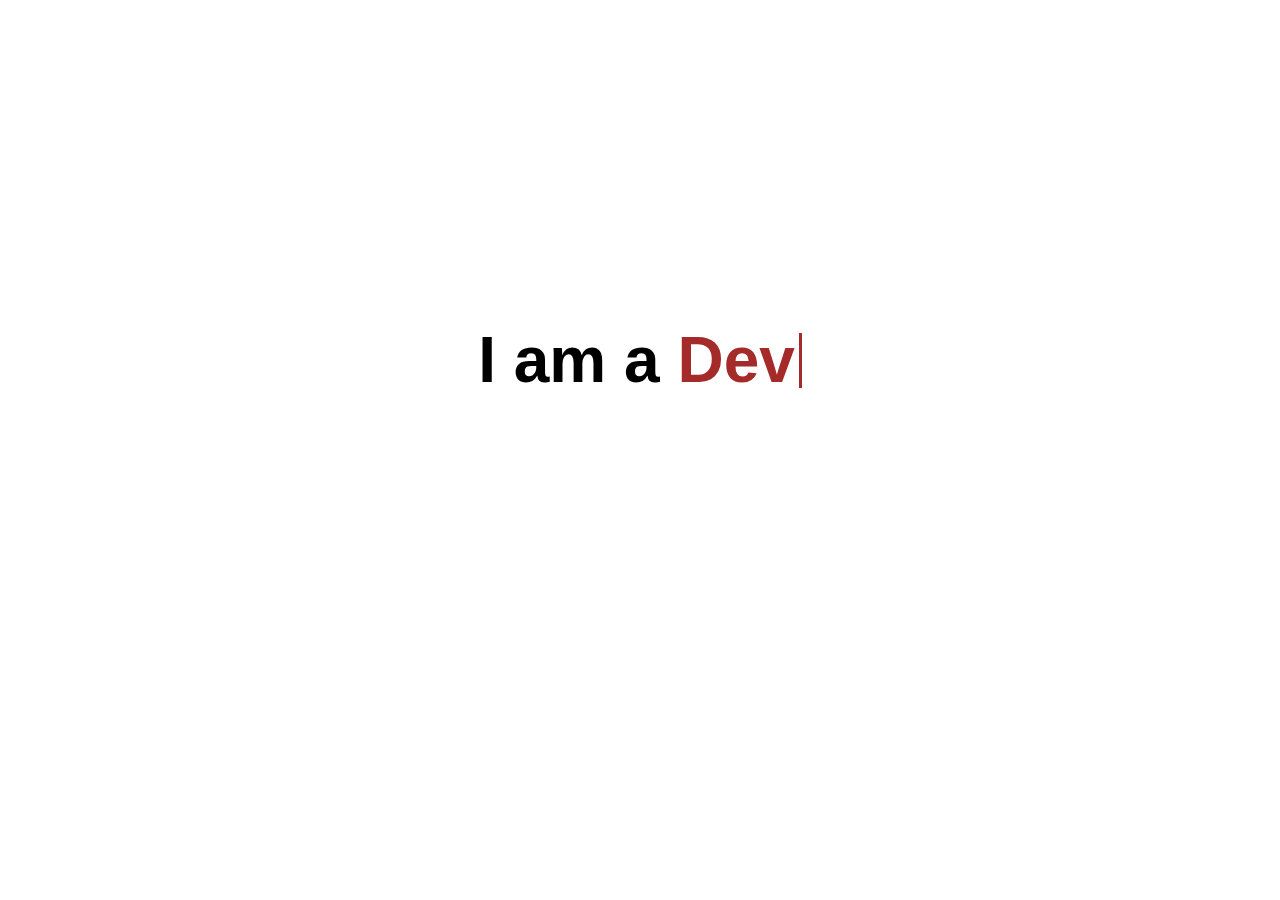
<file: AutoTyping/index.html>
<!DOCTYPE html>
<html lang="en">
<head>
    <meta charset="UTF-8">
    <meta name="viewport" content="width=device-width, initial-scale=1.0">
    <title>AutoTyping</title>
    <link rel="stylesheet" href="style.css">
    <script src="main.js" defer></script>
</head>
<body>
    <h1>I am a <span></span></h1>
    
</body>
</html>
</file>
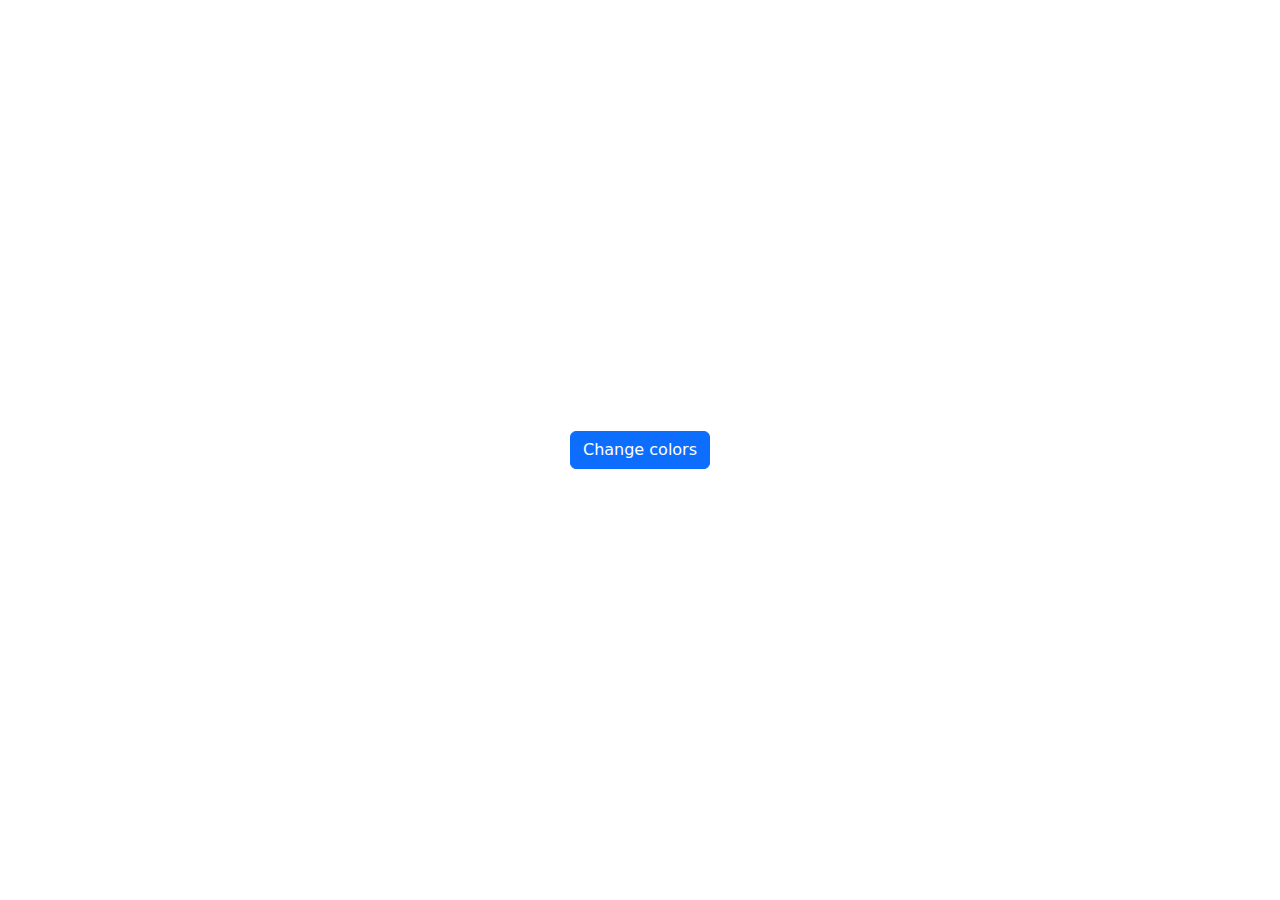
<file: BG Change/index.html>
<!DOCTYPE html>
<html lang="en">

<head>
    <meta charset="UTF-8">
    <meta name="viewport" content="width=device-width, initial-scale=1.0">
    <title>BG Change color</title>
    <link href="https://cdn.jsdelivr.net/npm/bootstrap@5.3.3/dist/css/bootstrap.min.css" rel="stylesheet"
        integrity="sha384-QWTKZyjpPEjISv5WaRU9OFeRpok6YctnYmDr5pNlyT2bRjXh0JMhjY6hW+ALEwIH" crossorigin="anonymous">

    <link rel="stylesheet" href="style.css">

</head>

<body>

    <div class="container">
        <button onclick="changeColors()" type="button" class="btn btn-primary">Change colors</button>
    </div>
    <script src="main.js" defer></script>
</body>

</html>
</file>
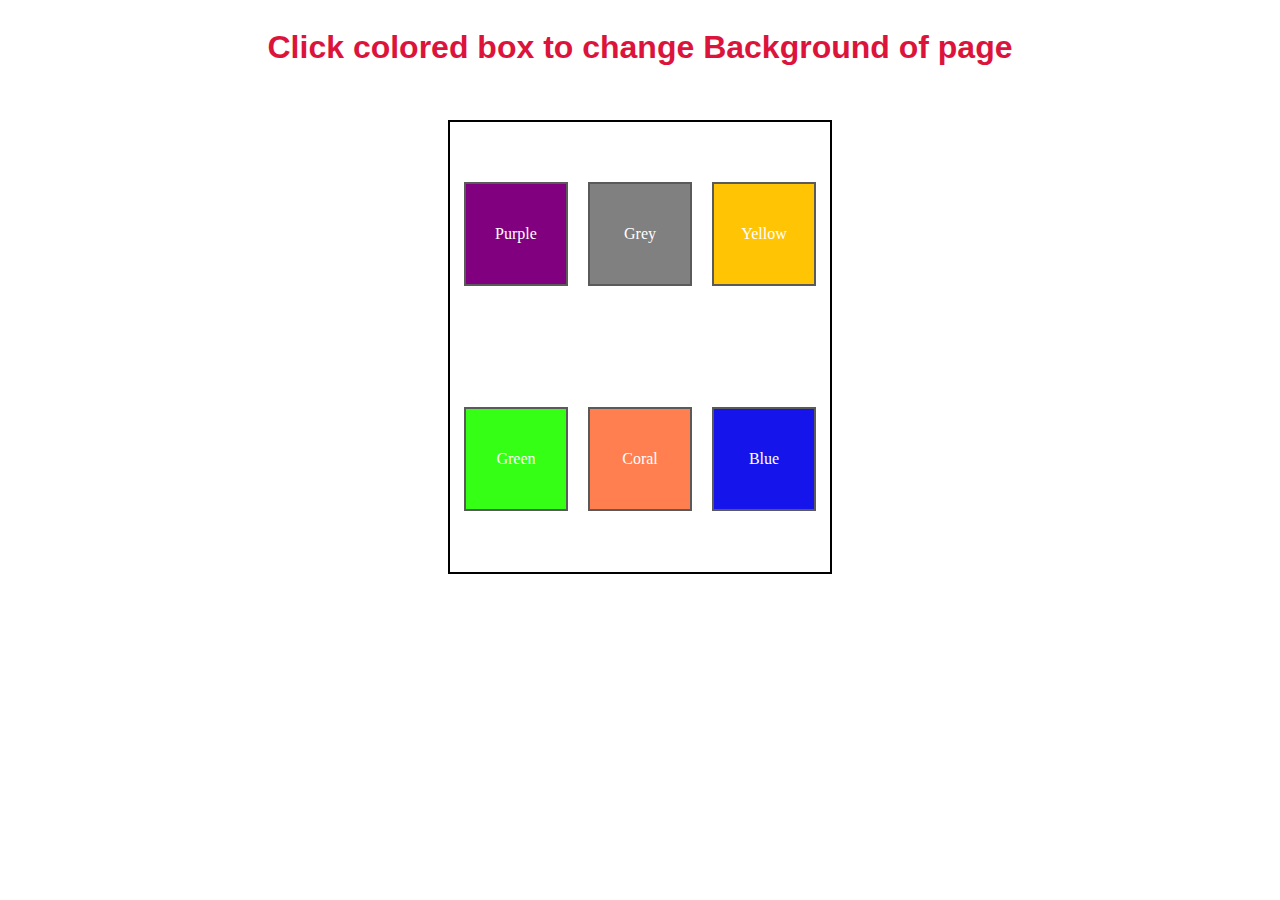
<file: Bg change2/index.html>
<!DOCTYPE html>
<html lang="en">

<head>
    <meta charset="UTF-8">
    <meta name="viewport" content="width=device-width, initial-scale=1.0">
    <title>BG change</title>
    <link rel="stylesheet" href="style.css">
    <script src="main.js" defer></script>
</head>

<body>
    <div class="container">
        <h1>Click colored box to change Background of page </h1>
        <div class="boxes-container">
            <div class="box box1">Purple</div>
            <div class="box box2">Grey</div>
            <div class="box box3">Yellow</div>
            <div class="box box4">Green</div>
            <div class="box box5">Coral</div>
            <div class="box box6">Blue</div>
        </div>
    </div>

</body>

</html>
</file>
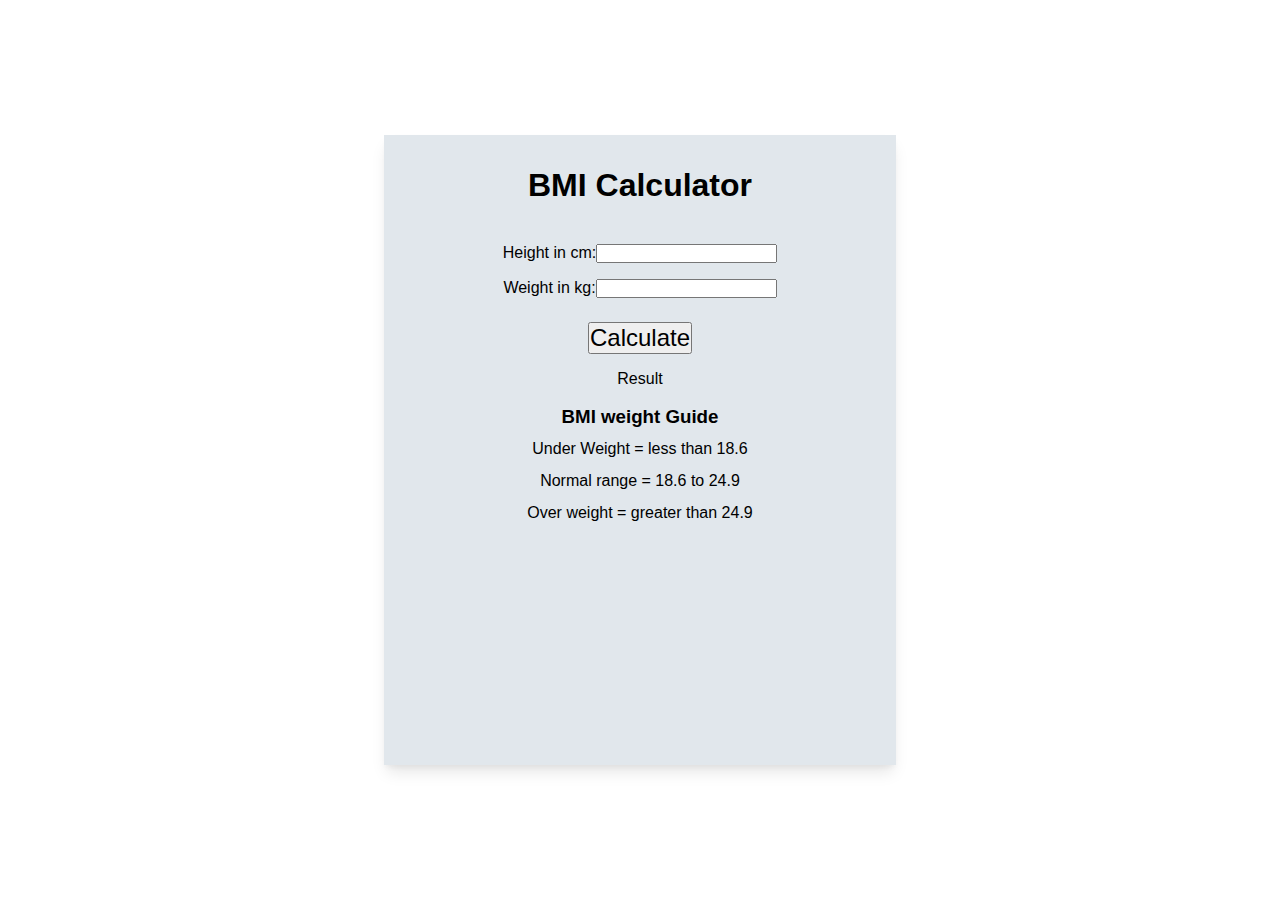
<file: BMI/index.html>
<!DOCTYPE html>
<html lang="en">

<head>
    <meta charset="UTF-8">
    <meta name="viewport" content="width=device-width, initial-scale=1.0">
    <title>BMI Calculator</title>
    <link rel="stylesheet" href="style.css">
    <script src="main.js" defer></script>
</head>

<body>
    <div class="container">
        <h1 id="bmi">BMI Calculator</h1>

        <form>
            <p><label for="height">Height in cm:</label><input type="text" id="height"></p>
            <p><label for="weight">Weight in kg:</label><input type="text" id="weight"></p>

            <button id="calculate">Calculate</button>

            <div class="result">Result</div>

            <div class="weight-guide">
                <h3>BMI weight Guide</h3>
                <p>Under Weight = less than 18.6</p>
                <p>Normal range = 18.6 to 24.9</p>
                <p>Over weight = greater than 24.9</p>
            </div>
        </form>


    </div>

</body>

</html>
</file>
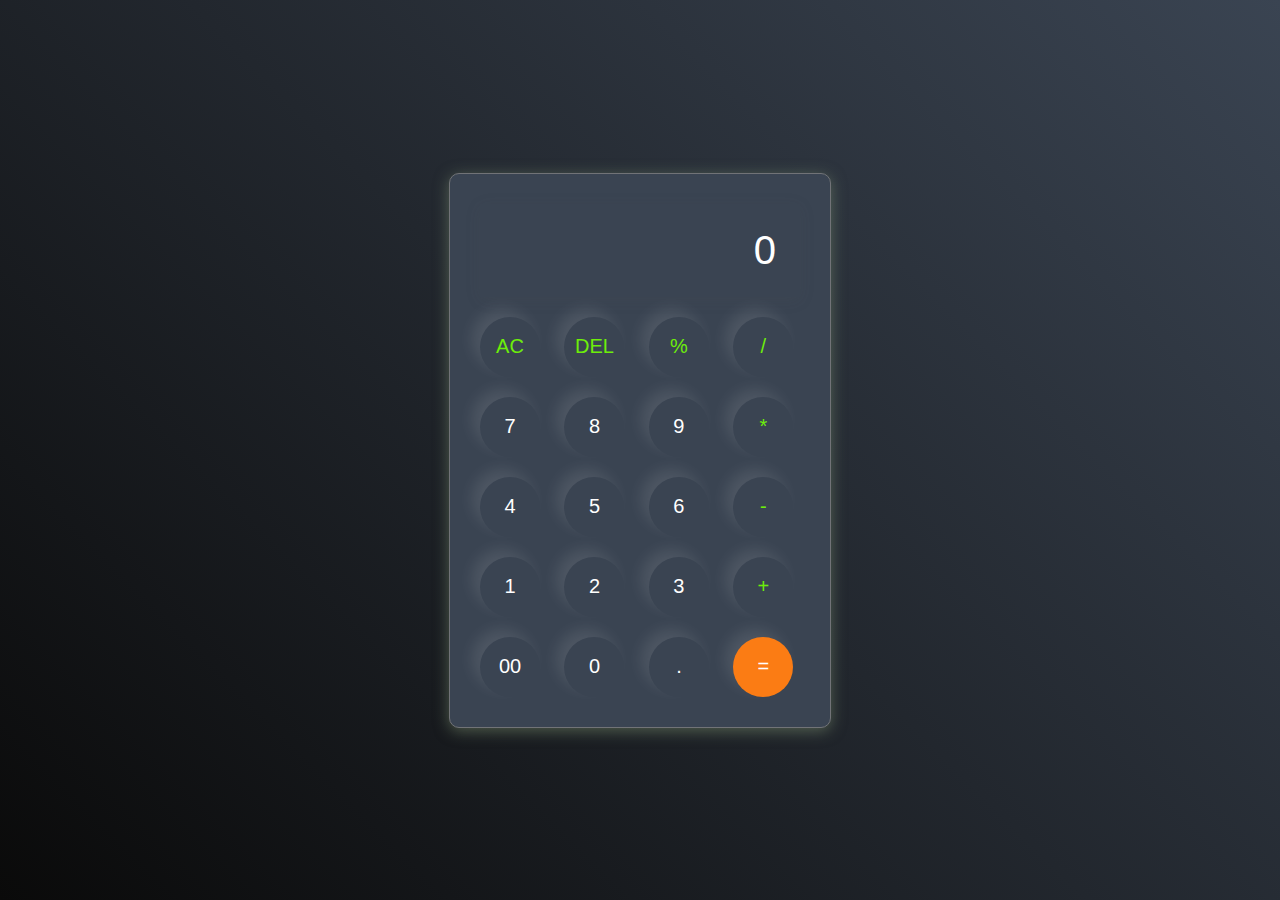
<file: Calculator/index.html>
<!DOCTYPE html>
<html lang="en">

<head>
    <meta charset="UTF-8">
    <meta name="viewport" content="width=device-width, initial-scale=1.0">
    <title>Calculator</title>
    <link rel="stylesheet" href="style.css">
    <script src="main.js" defer></script>
</head>

<body>

    <div class="calculator">
        <input type="text" placeholder="0" id="inputBox">
        <div>
            <button class="operator">AC</button>
            <button class="operator">DEL</button>
            <button class="operator">%</button>
            <button class="operator">/</button>
        </div>
        <div>
            <button>7</button>
            <button>8</button>
            <button>9</button>
            <button class="operator">*</button>
        </div>
        <div>
            <button>4</button>
            <button>5</button>
            <button>6</button>
            <button class="operator">-</button>
        </div>
        <div>
            <button>1</button>
            <button>2</button>
            <button>3</button>
            <button class="operator">+</button>
        </div>
        <div>
            <button>00</button>
            <button>0</button>
            <button>.</button>
            <button class="equalBtn">=</button>
        </div>
    </div>


    <!-- calculator 2  -->

    <!-- <div class="container">
        <div class="calculator">
            <form>
                <div class="display">
                    <input type="text" name="display">
                </div>

                <div> 
                    <input type="button" value="AC" onclick="display.value= " "  class="operator">
                    <input type="button" value="DE" onclick="display.value=display.value.toString().slice(0,-1)" class="operator">
                    <input type="button" value="." onclick="display.value= display.value+'.' " class="operator">
                    <input type="button" value="/" onclick="display.value= display.value+'/' " class="operator">
                </div>
                <div>
                    <input type="button" value="7" onclick="display.value= display.value+'7' ">
                    <input type="button" value="8" onclick="display.value= display.value+'8' ">
                    <input type="button" value="9" onclick="display.value= display.value+'9' ">
                    <input type="button" value="*" onclick="display.value= display.value+'*' "  class="operator">
                </div>
                <div>
                    <input type="button" value="4" onclick="display.value= display.value+'4' ">
                    <input type="button" value="5" onclick="display.value= display.value+'5' ">
                    <input type="button" value="6" onclick="display.value= display.value+'6' ">
                    <input type="button" value="+" onclick="display.value= display.value+'+' "   class="operator">
                </div>
                <div>
                    <input type="button" value="1" onclick="display.value= display.value+'1' ">
                    <input type="button" value="2" onclick="display.value= display.value+'2' ">
                    <input type="button" value="3" onclick="display.value= display.value+'3' ">
                    <input type="button" value="-" onclick="display.value= display.value+'-' "  class="operator">
                </div>
                <div>
                    <input type="button" value="00" onclick="display.value= display.value+'00' ">
                    <input type="button" value="0" onclick="display.value= display.value+'0' ">
                    <input type="button" value="=" onclick="display.value=eval(display.value)" id="equalBtn "   class="operator" >
                </div>



            </form>

        </div>
    </div>
 -->

</body>

</html>
</file>
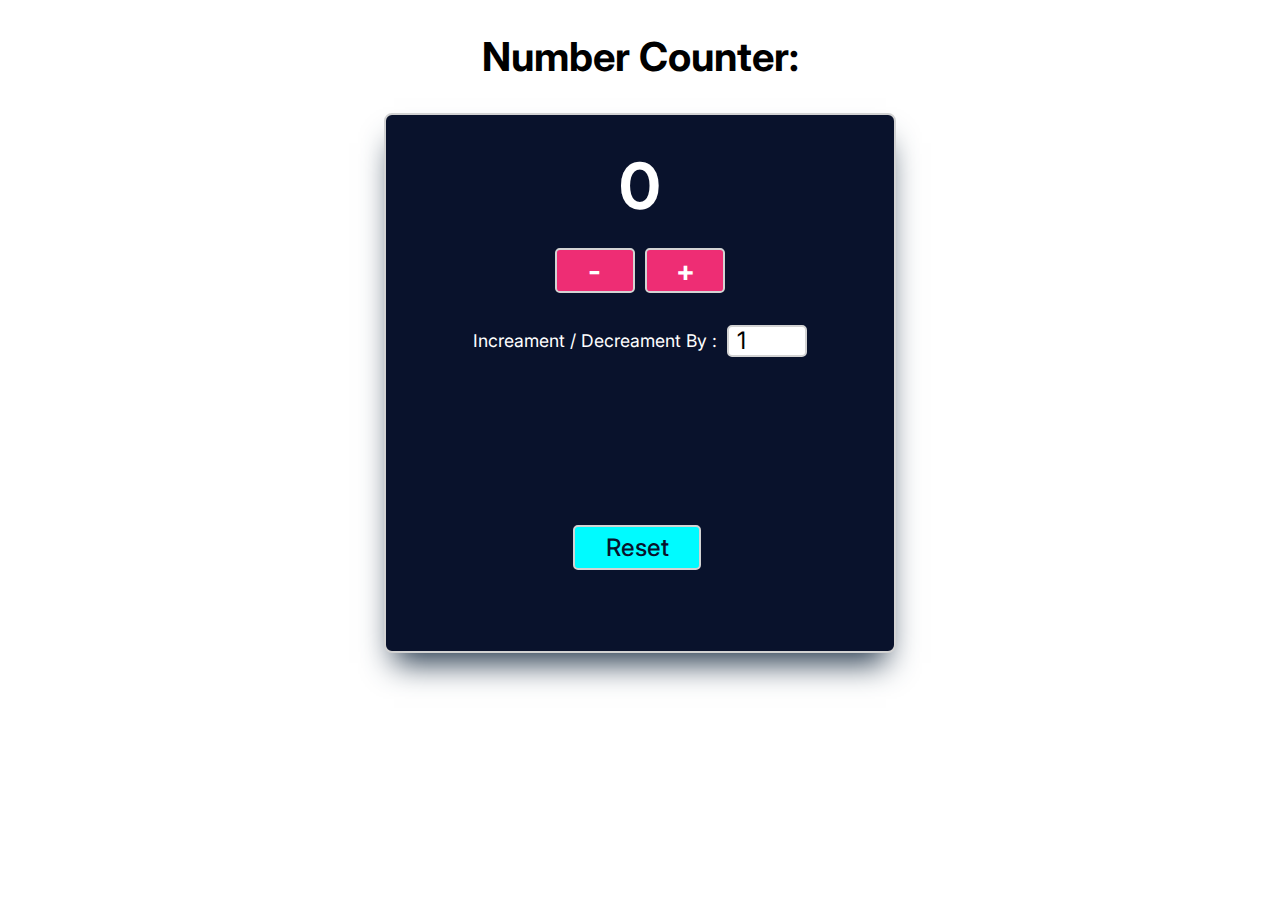
<file: Counter App/index.html>
<!DOCTYPE html>
<html lang="en">

<head>
    <meta charset="UTF-8">
    <meta name="viewport" content="width=device-width, initial-scale=1.0">
    <title>Number Counter App</title>
    <link rel="stylesheet" href="style.css">
    <script src="main.js" defer></script>
</head>

<body>


    <h1 id="header">Number Counter:</h1>

    <div class="container">

        <div class="inner-top-container">
            <div>
                <h1 class="count">0</h1>
            </div>
            <div class="btns">
                <button class="minusBtn">-</button>
                <button class="plusBtn">+</button>
            </div>
            <div class="change-container">
                <div class="changePortion">
                    Increament / Decreament By : <input type="number" id="changeBy" name="mynumber" value="1">
                </div>
            </div>

            <button class="reset">Reset</button>
        </div>

    </div>



</body>

</html>
</file>
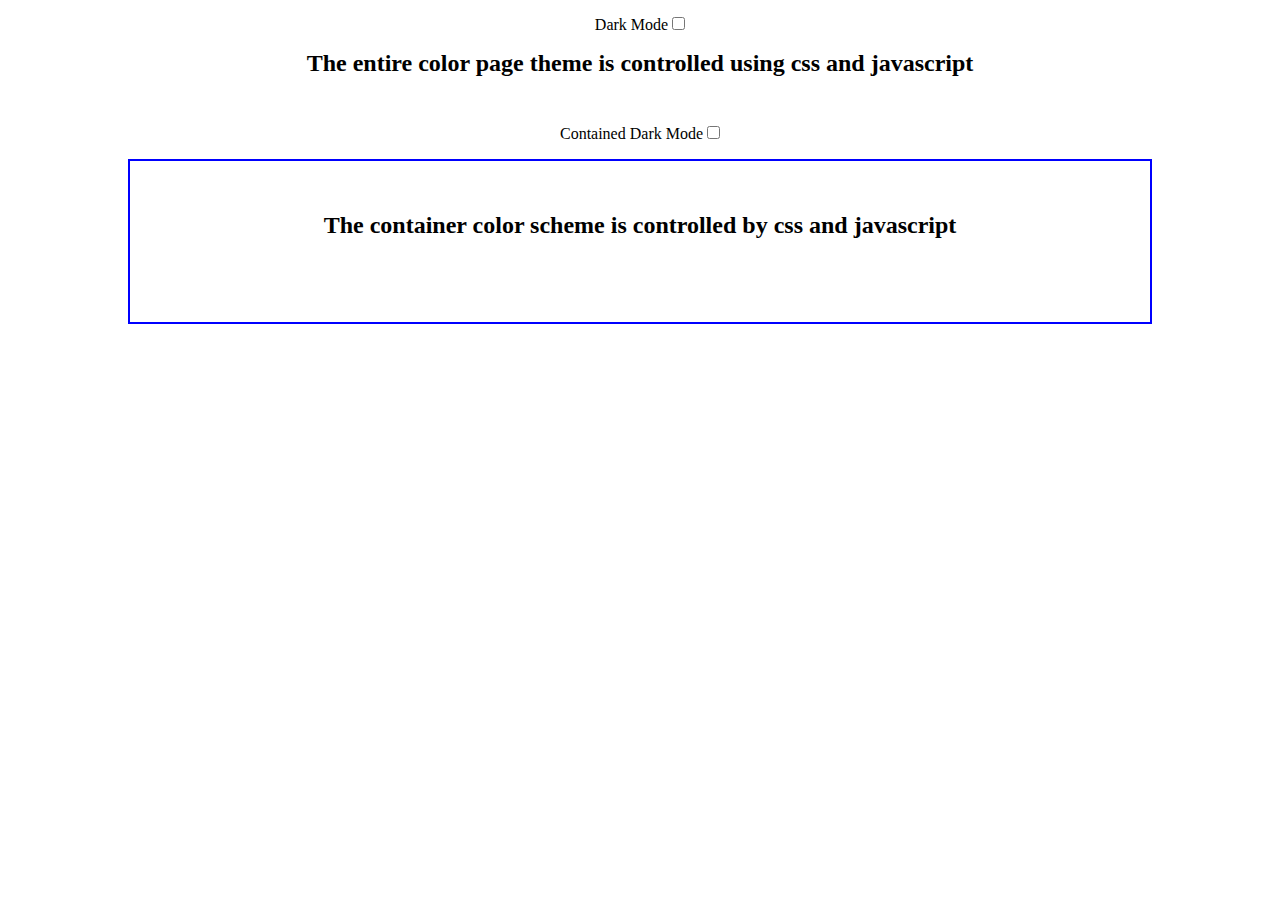
<file: DarkMode LightMode/index.html>
<!DOCTYPE html>
<html lang="en">

<head>
    <meta charset="UTF-8">
    <meta name="viewport" content="width=device-width, initial-scale=1.0">
    <title>DarkMode LightMode</title>
    <link rel="stylesheet" href="style.css">
    <script src="main.js" defer></script>
</head>

<body class>
    <div class="checkbox">
        <label for="full-dark-mode">Dark Mode</label>
        <input type="checkbox" name="mycheck" id="full-dark-mode">
    </div>
    <h2>The entire color page theme is controlled using css and javascript</h2>

    <div class="checkbox">
        <label for="contained-dark-mode"> Contained Dark Mode</label>
        <input type="checkbox" name="mycheck" id="contained-dark-mode">
    </div>
    <div class="container">
        <h2>The container color scheme is controlled by  css and javascript</h2>
    </div>


</body>

</html>
</file>
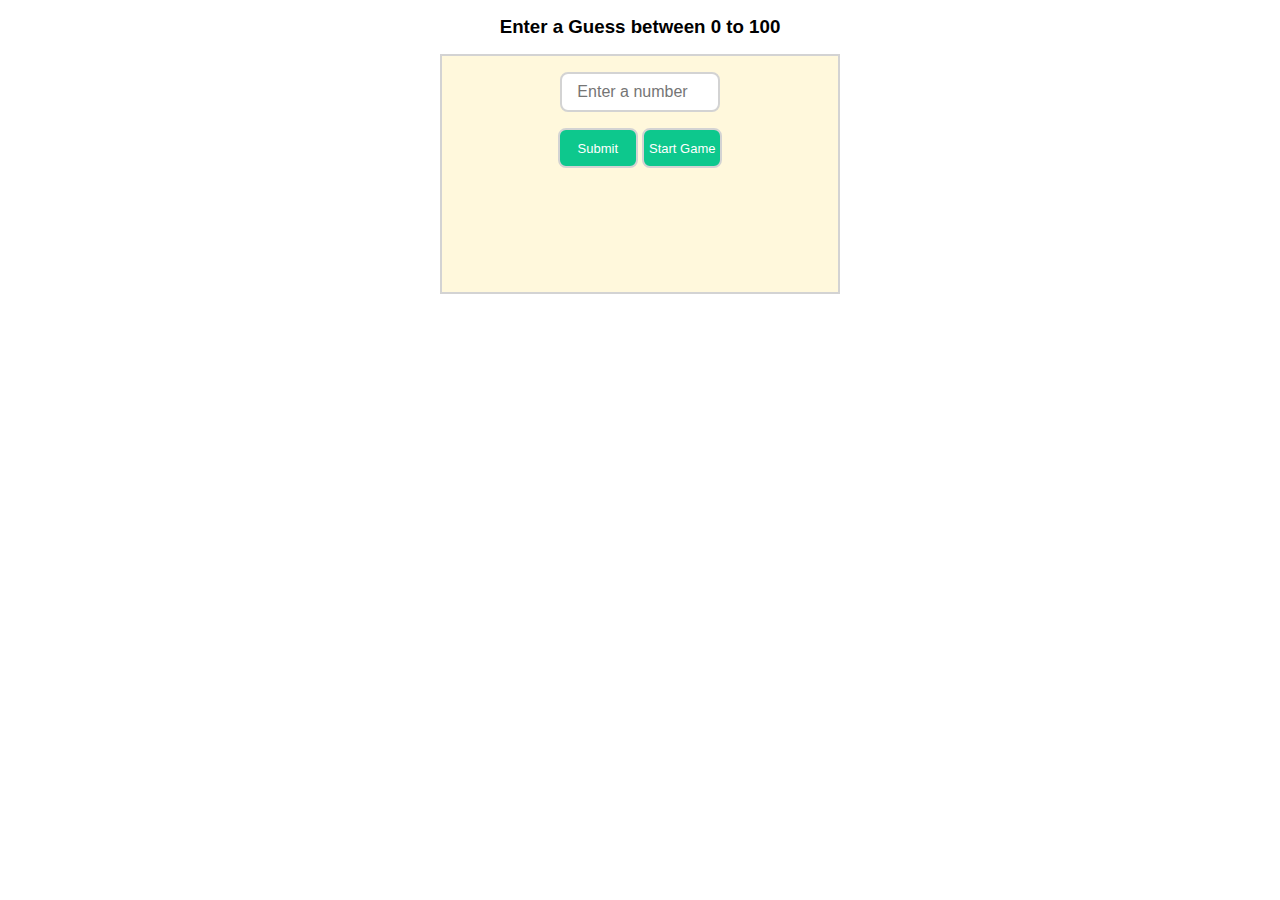
<file: Guessing Number game/index.html>
<!DOCTYPE html>
<html lang="en">

<head>
    <meta charset="UTF-8">
    <meta name="viewport" content="width=device-width, initial-scale=1.0">
    <title>Guessing Number Game</title>
    <link rel="stylesheet" href="style.css">
    <script src="main.js" defer></script>
</head>

<body>


    <h3 class="header">Enter a Guess between 0 to 100</h3>

    <div class="container">
        <form class="form-container">

            <input type="number" name="mynumber" class="user-input" min="0" max="100" placeholder="Enter a number"
                required>

            <div class="btns">
                <button type="submit" class="submit-btn">Submit</button>
                <button type="button" class="start-btn" disabled>Start Game</button>
            </div>

        </form>

        <div class="bottom-container">
            <p class="result"></p>
            <p class="all-guesses"></p>
        </div>
          
        
    </div>


</body>

</html>
</file>
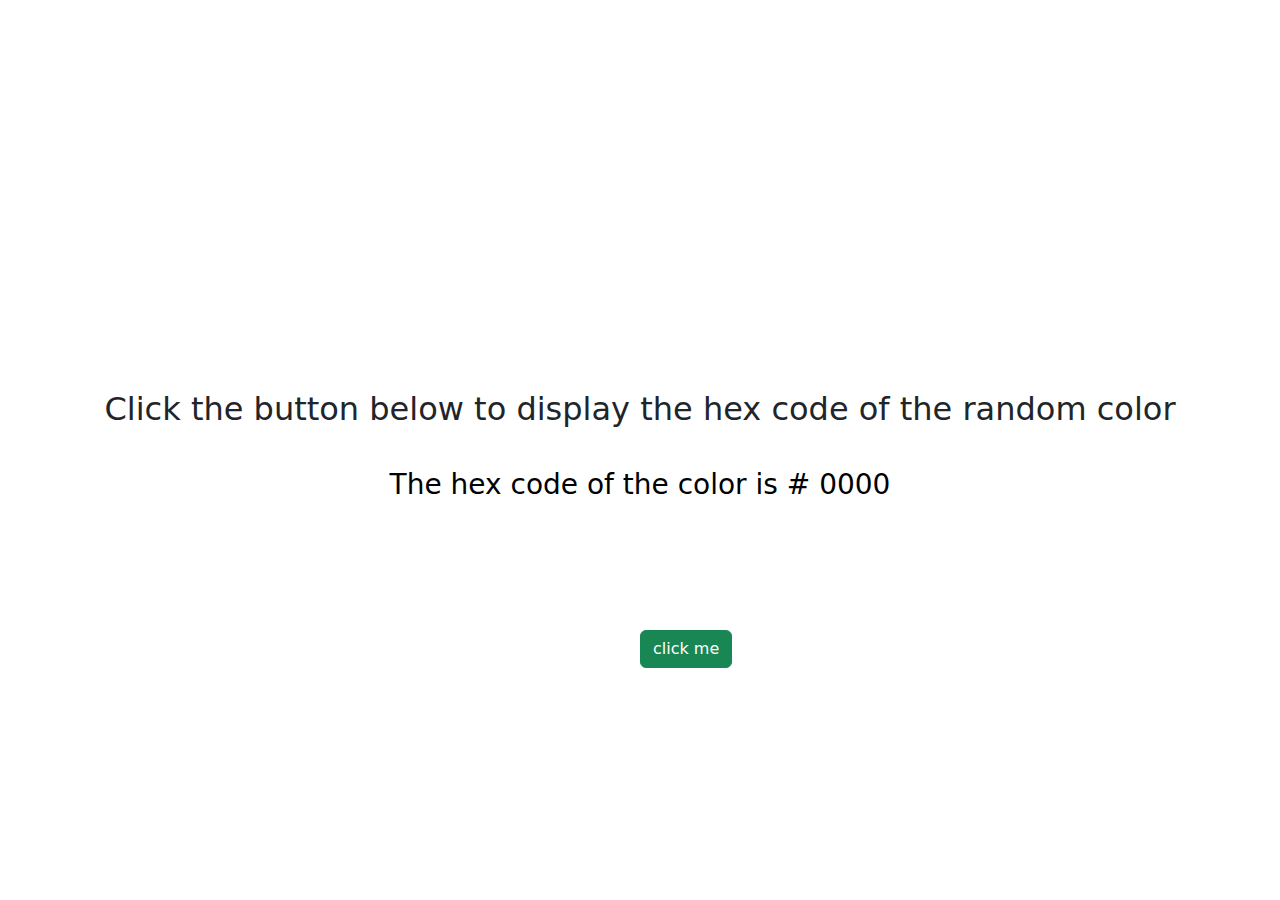
<file: hexaDecimalBg/index.html>
<!DOCTYPE html>
<html lang="en">

<head>
    <meta charset="UTF-8">
    <meta name="viewport" content="width=device-width, initial-scale=1.0">
    <title>Hexa Code contained</title>
    <link rel="stylesheet" href="style.css">
    <link href="https://cdn.jsdelivr.net/npm/bootstrap@5.3.3/dist/css/bootstrap.min.css" rel="stylesheet">
</head>

<body>
    <div class="container">
        <div class="hex-colors">
            <h2>Click the button below to display the hex code of the random color</h1>
            <h3 id="header2">The hex code of the color is # <span id="hex-code">0000</span></h2>

            <button onclick="changeBg()" type="button" class="btn btn-success">click me</button>
        </div>
    </div>

    <script src="main.js" defer></script>

</body>

</html>
</file>
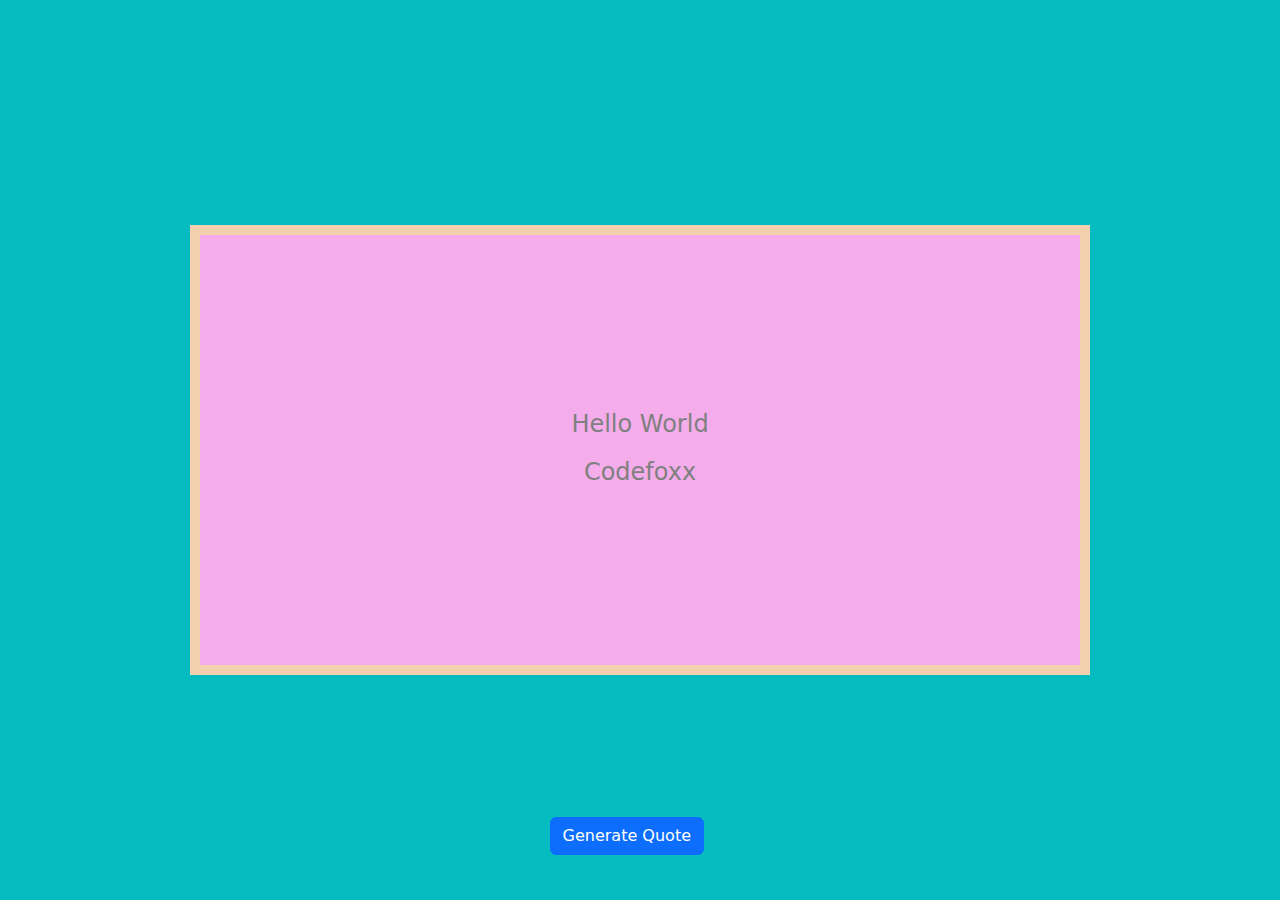
<file: randomQuotes/index.html>
<!DOCTYPE html>
<html lang="en">

<head>
    <meta charset="UTF-8">
    <meta name="viewport" content="width=device-width, initial-scale=1.0">
    <title>Random Quotes</title>
    <link href="https://cdn.jsdelivr.net/npm/bootstrap@5.3.3/dist/css/bootstrap.min.css" rel="stylesheet">
    <link rel="stylesheet" href="style.css">

</head>

<body>

    <div class="container">

        <div class="quotes">
            <p id="quote">Hello World</p>
            <h3 id="author">Codefoxx</h3>
        </div>

    </div>


    <div>
        <button onclick="generate()" type="button" class="btn btn-primary" id="btnn">Generate Quote</button>
    </div>

    <script src="main.js" defer></script>
</body>

</html>
</file>
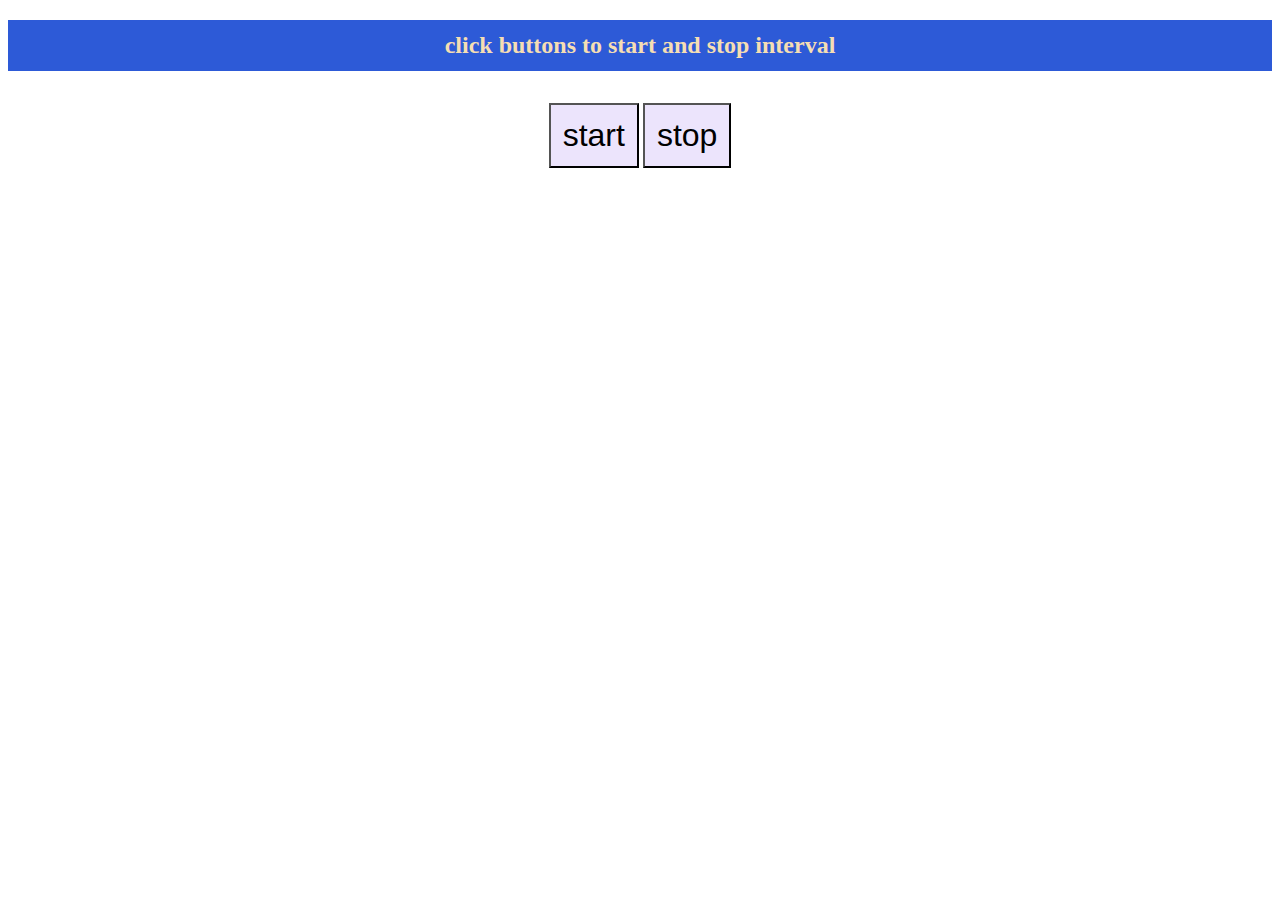
<file: setInterval/index.html>
<!DOCTYPE html>
<html lang="en">

<head>
    <meta charset="UTF-8">
    <meta name="viewport" content="width=device-width, initial-scale=1.0">
    <title>setInterval</title>
    <link rel="stylesheet" href="style.css">
    <script src="main.js" defer></script>
</head>

<body>
    <h2>click buttons to start and stop interval</h2>
    <div class="btns">
        <button type="button" id="btn1">start</button>
        <button type="button" id="btn2">stop</button>
    </div>
    <p class="para"></p>

</body>

</html>
</file>
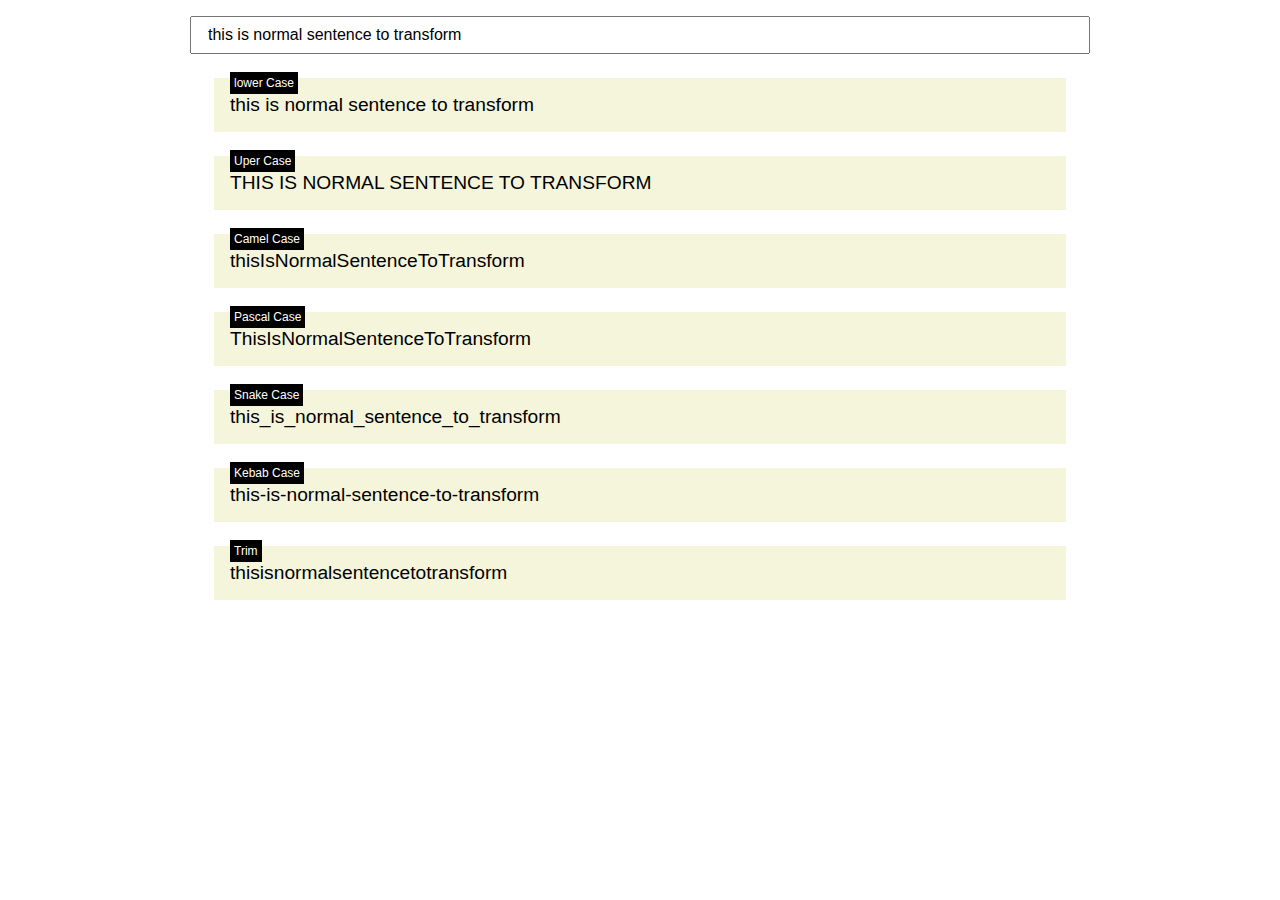
<file: String Transformation/index.html>
<!DOCTYPE html>
<html lang="en">

<head>
    <meta charset="UTF-8">
    <meta name="viewport" content="width=device-width, initial-scale=1.0">
    <title>String Transformation</title>
    <link rel="stylesheet" href="style.css">
    <script src="main.js" defer></script>
</head>

<body>
    <main>
        <input type="text" placeholder="enter the sentence with spaces (alphanumaric)" value="this is normal sentence to transform">
        <div class="transformed-output" id="lowercase">
            <label for=""> lower Case</label>
            <span></span>
        </div>

        <div class="transformed-output" id="upercase">
            <label for=""> Uper Case</label>
            <span></span>
        </div>

        <div class="transformed-output" id="camelcase">
            <label for=""> Camel Case</label>
            <span></span>
        </div>

        <div class="transformed-output" id="pascalcase">
            <label for=""> Pascal Case</label>
            <span></span>
        </div>

        <div class="transformed-output" id="snakecase">
            <label for=""> Snake Case</label>
            <span></span>
        </div>

        <div class="transformed-output" id="kebabcase">
            <label for=""> Kebab Case</label>
            <span></span>
        </div>

        <div class="transformed-output" id="trim">
            <label for=""> Trim</label>
            <span></span>
        </div>
    </main>
  

</body>

</html>
</file>
<file: AutoTyping/style.css>
body{
    margin: 0;
    display: flex;
    align-items: center;
    justify-content: center;
    height: 80vh;
    font-family: sans-serif;
}
h1{
    font-size: 4rem;
}
span{
    color: brown;
   display:inline-flex;
   align-items: center;
}
span::after{
    content: " ";
    display: inline-block;
    width: 3px;
    height: 55px;
    background-color: brown;
    margin-left: 4px;
}
</file>
<file: BG Change/style.css>
*{
    margin: 0;
    padding: 0;
    box-sizing: border-box;
}
.container{
    /* border: 2px solid blue; */
    display: flex;
    justify-content: center;
    align-items: center;
    height: 100vh;
}
</file>
<file: Bg change2/style.css>
h1 {
    color: crimson;
    font-family: sans-serif;
}

.container {
    display: flex;
    flex-direction: column;
    justify-content: center;
    align-items: center;
}

.boxes-container {
    border: 2px solid black;
    height: 50vh;
    width: 30%;
    display: flex;
    justify-content: center;
    align-items: center;
    flex-wrap: wrap;
    margin-top: 2rem;
}

.boxes-container .box {
    border: 2px solid rgb(90, 90, 90);
    height: 100px;
    width: 100px;
    margin: 10px;
    display: flex;
    justify-content: center;
    align-items: center;
    color: white;
}
.box1{
    background-color: purple;
}
.box2{
    background-color: gray;
}
.box3{
    background-color: rgb(255, 197, 5);
}
.box4{
    background-color: rgb(52, 255, 21);
}
.box5{
    background-color:coral;
}
.box6{
    background-color: rgb(21, 21, 235);
}
</file>
<file: BMI/style.css>
* {
    margin: 0;
    padding: 0;
    box-sizing: border-box;
    font-family: sans-serif;
}

.container {
    background-color: #e1e7ec;
    box-shadow: rgba(0, 0, 0, 0.1) 0px 10px 15px -3px, rgba(0, 0, 0, 0.05) 0px 4px 6px -2px;
    height: 70vh;
    width: 40%;
    margin: 0 auto;
    text-align: center;
    position: absolute;
    top: 15%;
    left: 30%;
}

#bmi {
    padding: 2rem 0rem 2rem 0rem;
}

#height,
#weight {
    margin: 0.5rem 0rem 0.5rem 0rem;
}

#calculate {
    margin-top: 1rem;
    margin-bottom: 1rem;
    font-size: 1.5rem;
}

.result {
    margin-bottom: 0.8rem;

}

.weight-guide {
    line-height: 2rem;

}
</file>
<file: Calculator/style.css>
@import url('https://fonts.googleapis.com/css2?family=Inter:ital,opsz,wght@0,14..32,100..900;1,14..32,100..900&family=Poppins:ital,wght@0,100;0,200;0,300;0,400;0,500;0,600;0,700;0,800;0,900;1,100;1,200;1,300;1,400;1,500;1,600;1,700;1,800;1,900&family=Schibsted+Grotesk:ital,wght@0,400..900;1,400..900&display=swap');


* {
    margin: 0;
    padding: 0;
    box-sizing: border-box;
    font-family: "Poppins", serif;
}

body {
    height: 100vh;
    width: 100%;
    display: flex;
    justify-content: center;
    align-items: center;
    background: linear-gradient(45deg, #0a0a0a, #3a4452);

}

.calculator {
    border: 1px solid #717377;
    padding: 20px;
    border-radius: 16px;
    background: transparent;
    box-shadow: 0px 3px 15px rgba(133, 155, 119, 0.5);

}

input {
    width: 320px;
    border: none;
    padding: 24px;
    margin: 10px;
    background: transparent;
    box-shadow: 0px 3px 15px rgba(84, 84, 84, 0.1);
    font-size: 40px;
    text-align: right;
    cursor: pointer;
    color: #ffffff;
}

input::placeholder {
    color: #ffffff;
}

button {
    border: none;
    width: 60px;
    height: 60px;
    margin: 10px;
    border-radius: 50%;
    background: transparent;
    color: #ffffff;
    font-size: 20px;
    box-shadow: -8px -8px 15px rgba(255, 255, 255, 0.1);
    cursor: pointer;
}

.equalBtn {
    background-color: #fb7c14;
}

.operator {
    color: #6dee0a;
}





/* calculator 2 */
* {
    margin: 0;
    padding: 0;
    box-sizing: border-box;
    font-family: 'Popins', sans-serif;
}

.container {
    width: 100%;
    height: 100vh;
    background: #e3f9ff;
    display: flex;
    justify-content: center;
    align-items: center;

}

.calculator {
    background: #3a4452;
    border-radius: 10px;
    padding: 20px;
}

.calculator form input {
    width: 60px;
    height: 60px;
    border: 0;
    outline: 0;
    box-shadow: -8px -8px 15px rgba(255, 255, 255, 0.1), 5px 5px 15px rgba(0, 0, 0, 0.2);

    background: transparent;
    font-size: 20px;
    color: white;
    cursor: pointer;
    margin: 10px;
}

form .display {
    display: flex;
    justify-content: flex-end;
    margin: 20px 0;
}

form .display input {
    text-align: right;
    flex: 1;
    font-size: 45px;
    box-shadow: none;
}

form input#equalBtn {
    width: 145px;
}

form input.operator {
    color: #33ffd8;
}

*/
</file>
<file: Counter App/style.css>
@import url('https://fonts.googleapis.com/css2?family=Inter:ital,opsz,wght@0,14..32,100..900;1,14..32,100..900&family=Poppins:ital,wght@0,100;0,200;0,300;0,400;0,500;0,600;0,700;0,800;0,900;1,100;1,200;1,300;1,400;1,500;1,600;1,700;1,800;1,900&family=Schibsted+Grotesk:ital,wght@0,400..900;1,400..900&display=swap');

* {
    margin: 0;
    padding: 0;
    box-sizing: border-box;
    font-family: "Inter", serif;
}

.container {
    min-height: 60vh;
    width: 40vw;
    background-color: #09122C;
    margin: 0 auto;
    margin-top: 2rem;
    border-radius: 0.5rem;
    border: 2px solid lightgray;
    box-shadow: rgb(38, 57, 77) 0px 20px 30px -10px;

    display: flex;
    justify-content: center;
}

#header {
    text-align: center;
    margin-top: 2rem;
    color: rgb(0, 0, 0);
    font-size: 2.5rem;
}

.count {
    color: white;
    font-size: 4rem;
}

.plusBtn,
.minusBtn {
    background-color: #ee2d74;
    height: 2.8rem;
    width: 5rem;
    border: 2px solid lightgray;
    font-size: 1.8rem;
    font-weight: 700;
    border-radius: 0.3rem;
    color: white;
    text-align: center;
    cursor: pointer;
    transition: all 0.3s ease;
}

.btns {
    margin-top: 1.5rem;
}


.inner-top-container .btns button {
    margin: 0 0.2rem;
}

.inner-top-container {
    position: relative;
    text-align: center;
    margin-top: 2rem;
}

.changePortion input {
    height: 2rem;
    width: 5rem;
    border: 2px solid lightgray;
    outline: none;
    font-size: 1.5rem;
    border-radius: 5px;
    margin-left: 10px;
    padding: 0.5rem;
    cursor: pointer;
}

button:hover {
    background-color: #1e90ff;
    color: black;
    transform: scale(1.1);
}


.change-container {
    margin-top: 2rem;
}

.changePortion {
    color: white;
    display: flex;
    justify-content: center;
    align-items: center;
    font-size: 1.1rem;

}

.reset {
    transition: all 0.3s ease;
    position: absolute;
    top: 75%;
    left: 30%;
    height: 2.8rem;
    width: 8rem;
    background-color: rgb(0, 251, 255);
    border: 2px solid lightgray;
    outline: none;
    font-size: 1.5rem;
    font-weight: 500;
    border-radius: 5px;
    color: #09122C;
    cursor: pointer;

}

.reset:hover {
    background-color: #1e90ff;
    color: black;
    transform: scale(1.1);
}
</file>
<file: DarkMode LightMode/style.css>
* {
    margin: 0;
    padding: 0;
    box-sizing: border-box;
    font-family: 'Times New Roman', Times, serif;
}
body.dark{
    background-color: black;
    color: wheat;
}

.container {
    border: 2px solid blue;
    padding: 35px;
    margin-top: 1rem;
    width: 80vw;
    margin: 0px auto;
}

h2 {
    margin-top: 1rem;
    margin-bottom: 3rem;
    text-align: center;
}

h1 {
    text-align: center;
}

.checkbox {
    text-align: center;
    margin-bottom: 1rem;
    margin-top: 1rem;
}
.container.dark{
    background-color: black;
    color: wheat;
}
</file>
<file: Guessing Number game/style.css>
*{
    margin: 0;
    padding: 0;
    box-sizing: border-box;
    font-family: 'Roboto', sans-serif;
}
.header{
    text-align: center;
    margin: 1rem 0rem;
}
.container{
    text-align: center;
    background-color: cornsilk;
    border: 2px solid lightgray;
    width: 25rem;
    height: 15rem;
    margin: 0 auto;  
  
}
.user-input{
    margin-top:1rem;
    margin-bottom: 1rem;
    height: 2rem;
    width: 8rem;
    text-align: center;
    border: none;
    outline: none;
    border: 2px solid lightgray;
    padding:1rem 0rem;
    font-size: 1rem;
    height: 2.5rem;
    width: 10rem;
    border-radius: 0.5rem;
 
    
}
.submit-btn, .start-btn{
    height: 2.5rem;
    width: 5rem;
    background-color: rgb(13, 200, 141);
    color: rgb(255, 255, 255);
    border: 2px solid lightgray;
    outline: none;
    border-radius: 0.5rem;
    text-align: center;
    padding:1rem 0.5;
    font-size:13px;
}
.result{
    text-align: center;
    margin-top: 1rem;
}
.all-guesses{
    text-align: center;
    margin-top: 1rem;
}
button:disabled{
cursor: not-allowed;
}
</file>
<file: hexaDecimalBg/style.css>
*{
    margin: 0;
    padding: 0;
    box-sizing: border-box;
}

.hex-colors{
    height: 100vh;
 
    display: flex;
    flex-direction: column;
    justify-content: center;
    align-items: center;
}

.btn{
    position: absolute;
    left: 50%;
    top: 70%;
}
.hex-colors h3{
    margin-top: 2rem;
    color: #000;
}
</file>
<file: randomQuotes/style.css>
body {
    background-color: #06bcc1;
}

.container {
   
    width: 95%;
    height: 100vh;
    display: flex;
}

.quotes {

    width: 900px;
    height: 450px;
    margin: auto;
    display: flex;
    flex-direction: column;
    justify-content: center;
    align-items: center;
    padding: 0 50px;
    color: gray;
    background-color: #f4adea;
    border: 10px solid #f4d1ae;
}

.quotes p,
.quotes h3 {
    font-size: 1.5rem;
}

@media(max-width:480px) {

    .quotes p,
    .quotes h3 {
        font-size: 1rem;
    }
}
#btnn{
    position: absolute;
    bottom: 5%;
    text-align: center;
   right: 45%;
}
</file>
<file: setInterval/style.css>
h2{
    background: #2d5ad7;
    color: wheat;
    text-align: center;
    padding: 12px;
}
button{
    font-size: 2rem;
    padding: 12px;
    text-align: center;
    background-color: #ece4fc;
}
.btns{
    text-align: center;
    margin-top: 2rem;
}
p{
    text-align: center;
}
</file>
<file: String Transformation/style.css>
*{
    margin: 0;
    padding: 0;
    box-sizing: border-box;
}
body{
    text-align: center;
    font-family: 'Roboto', sans-serif;
}
main{
    max-width: 900px;
    margin: 0 auto;
}
input{
    width: 100%;
    margin-top: 1rem;
    padding: 0.5rem 1rem;
    font-size: 1rem;
}
.transformed-output{
    font-size: 1.2rem;
    margin: 1.5rem;
    padding: 1rem;
    background-color: beige;
    position: relative;
    text-align: left;
}
.transformed-output label{
    font-size: 0.75rem;
    position: absolute;
    left: 16px;
    top: -6px;
    background-color: black;
    color: white;
    padding: 0.25rem;
}
</file>
